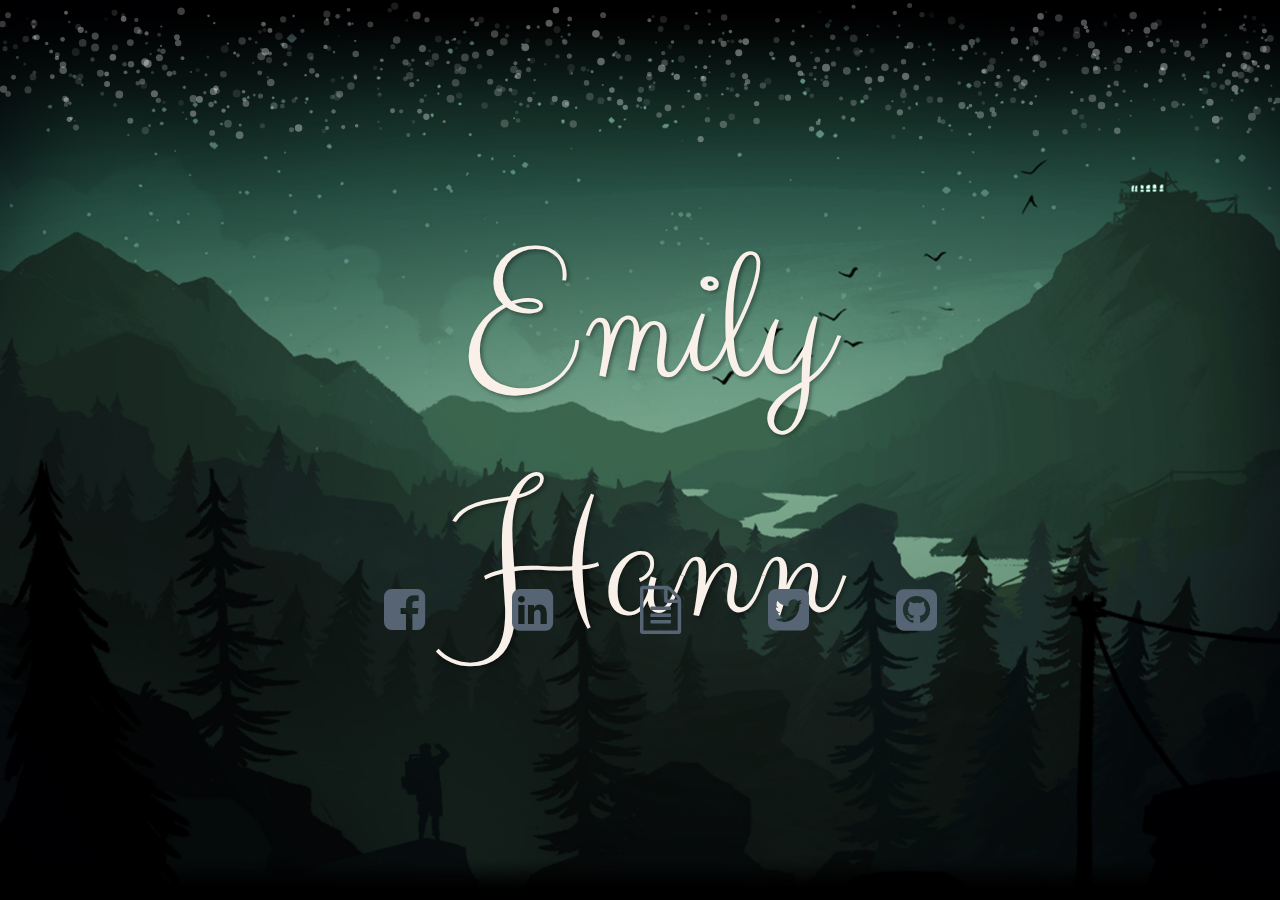
<file: index.html>
<!DOCTYPE html>
<html lang="en" class="no-js">
	<head>
        <meta charset="UTF-8" />
        <meta http-equiv="X-UA-Compatible" content="IE=edge">
        <meta name="viewport" content="width=device-width, initial-scale=1">
        <title>emily hann</title>
        <link rel="shortcut icon" href="favicon-anchor.ico">
        <link rel="stylesheet" type="text/css" href="css/normalize.css" />
        <link rel="stylesheet" type="text/css" href="css/demo.css" />
        <link rel="stylesheet" type="text/css" href="css/component.css" />
				<!-- <link rel="stylesheet" type="text/css" href="fonts/fonts.css" /> -->
        <!-- <link href="http://fonts.googleapis.com/css?family=Raleway:200,400,800|Clicker+Script" rel="stylesheet"> -->

				<style>
					@import url('https://fonts.googleapis.com/css?family=Clicker+Script');
				</style>

        <!--[if IE]>
        	<script src="http://html5shiv.googlecode.com/svn/trunk/html5.js"></script>
        <![endif]-->
				<!-- <link rel="stylesheet" href="fonts/clickerScript/ClickerScript-Regular.ttf"> -->
				<link rel="stylesheet" href="fonts/fontAwesome/css/font-awesome.min.css">
	</head>
	<body>
		<div class="container demo-2">
			<div class="content">
                <div id="large-header" class="large-header">
                    <canvas id="demo-canvas"></canvas>
                    <h1 class="main-title"><div style="Clicker Script: 'cursive', serif;">Emily Hann</div></span></h1>
										<a href="https://www.facebook.com/emily.hann.75" target="_blank" class="link1"><i class="fa fa-facebook-square"></i></a>
										<a href="https://www.linkedin.com/in/emily-hann-00685878" target="_blank" class="link2"><i class="fa fa-linkedin-square"></i></a>
										<a href="https://github.com/emhann" target="_blank" class="link5"><i class="fa fa-github-square"></i></a>
										<a href="docs/resume.pdf" target="_blank" class="link3"><i class="fa fa-file-text-o"></i></a>
										<a href="https://www.twitter.com/ehann67/" target="_blank" class="link4"><i class="fa fa-twitter-square"></i></a>
								</div>
                <!-- <div class="codrops-top clearfix">
                    <a class="codrops-icon codrops-icon-prev" href="http://tympanus.net/Development/OffCanvasMenuEffects/"><span>Previous Demo</span></a>
                    <a class="codrops-icon codrops-icon-drop" href="http://tympanus.net/codrops/?p=20153"><span>Back to the Codrops Article</span></a>
                </div>
                <div class="codrops-header">
                    <h1>Animated Background Headers <span>Examples for creative website headers</span></h1>
                    <nav class="codrops-demos">
                        <a href="index.html">Demo 1</a>
                        <a class="current-demo" href="index2.html">Demo 2</a>
                        <a href="index3.html">Demo 3</a>
                        <a href="index4.html">Demo 4</a>
                    </nav>
                </div> -->
            </div>
		</div><!-- /container -->
        <script src="js/rAF.js"></script>
        <script src="js/demo-2.js"></script>
	</body>
</html>
</file>
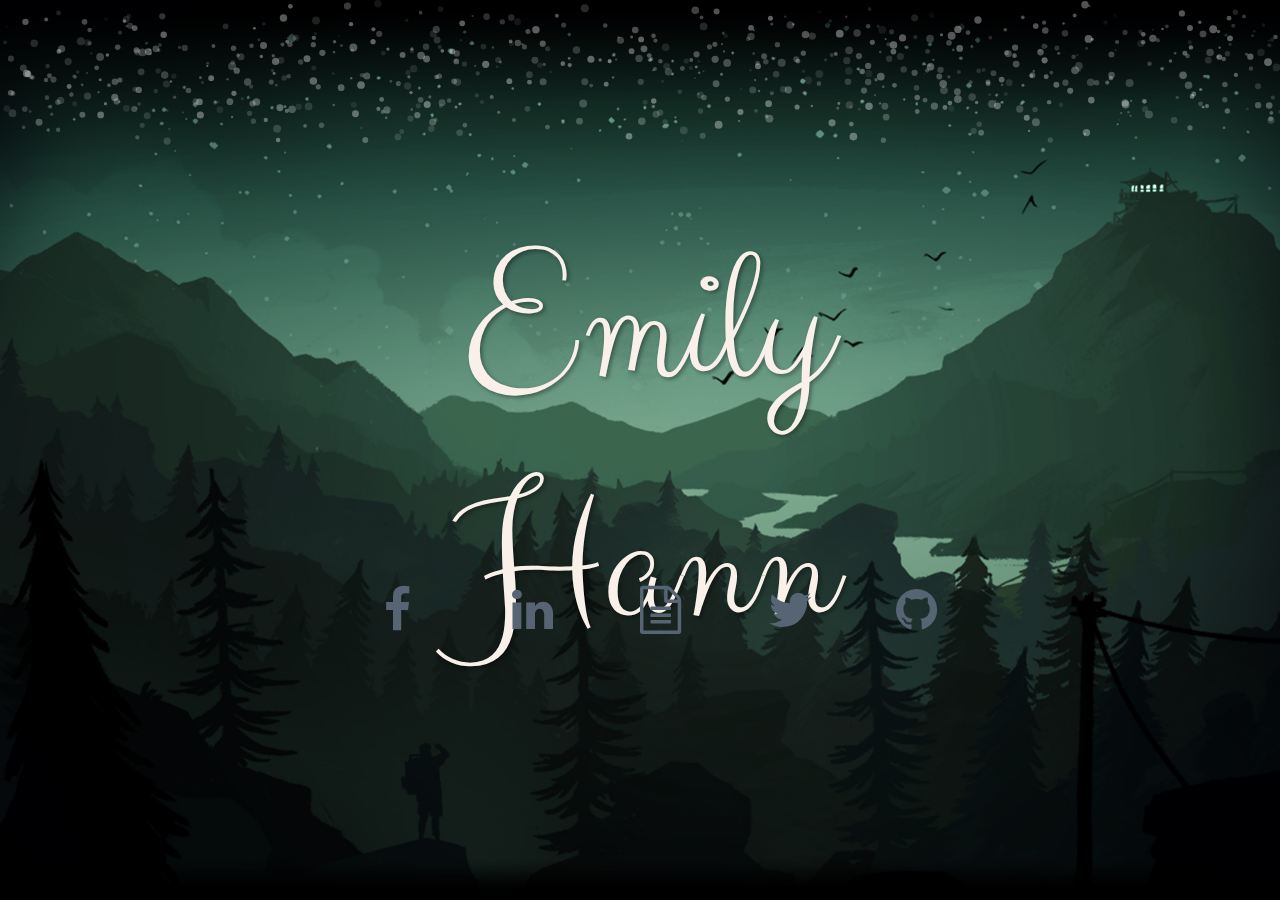
<file: index2.html>
<!DOCTYPE html>
<html lang="en" class="no-js">
	<head>
        <meta charset="UTF-8" />
        <meta http-equiv="X-UA-Compatible" content="IE=edge">
        <meta name="viewport" content="width=device-width, initial-scale=1">
        <title>emily hann | site</title>
        <link rel="shortcut icon" href="fa fa-anchor">
        <link rel="stylesheet" type="text/css" href="css/normalize.css" />
        <link rel="stylesheet" type="text/css" href="css/demo.css" />
        <link rel="stylesheet" type="text/css" href="css/component.css" />
        <link href='http://fonts.googleapis.com/css?family=Raleway:200,400,800|Clicker+Script' rel='stylesheet' type='text/css'>
        <!--[if IE]>
        	<script src="http://html5shiv.googlecode.com/svn/trunk/html5.js"></script>
        <![endif]-->
				<link rel="stylesheet" href="fonts/fontAwesome/css/font-awesome.min.css">
	</head>
	<body>
		<div class="container demo-2">
			<div class="content">
                <div id="large-header" class="large-header">
                    <canvas id="demo-canvas"></canvas>
                    <h1 class="main-title">Emily Hann</h1>
										<a href="https://www.facebook.com/emily.hann.75" target="_blank" class="link1"><i class="fa fa-facebook"></i></a>
										<a href="https://www.linkedin.com/in/emily-hann-00685878" target="_blank" class="link2"><i class="fa fa-linkedin"></i></a>
										<a href="https://github.com/emhann" target="_blank" class="link5"><i class="fa fa-github"></i></a>
										<a href="docs/resume.pdf" target="_blank" class="link3"><i class="fa fa-file-text-o"></i></a>
										<a href="https://www.twitter.com/ehann67/" target="_blank" class="link4"><i class="fa fa-twitter"></i></a>
								</div>
                <!-- <div class="codrops-top clearfix">
                    <a class="codrops-icon codrops-icon-prev" href="http://tympanus.net/Development/OffCanvasMenuEffects/"><span>Previous Demo</span></a>
                    <a class="codrops-icon codrops-icon-drop" href="http://tympanus.net/codrops/?p=20153"><span>Back to the Codrops Article</span></a>
                </div>
                <div class="codrops-header">
                    <h1>Animated Background Headers <span>Examples for creative website headers</span></h1>
                    <nav class="codrops-demos">
                        <a href="index.html">Demo 1</a>
                        <a class="current-demo" href="index2.html">Demo 2</a>
                        <a href="index3.html">Demo 3</a>
                        <a href="index4.html">Demo 4</a>
                    </nav>
                </div> -->
            </div>
		</div><!-- /container -->
        <script src="js/rAF.js"></script>
        <script src="js/demo-2.js"></script>
	</body>
</html>
</file>
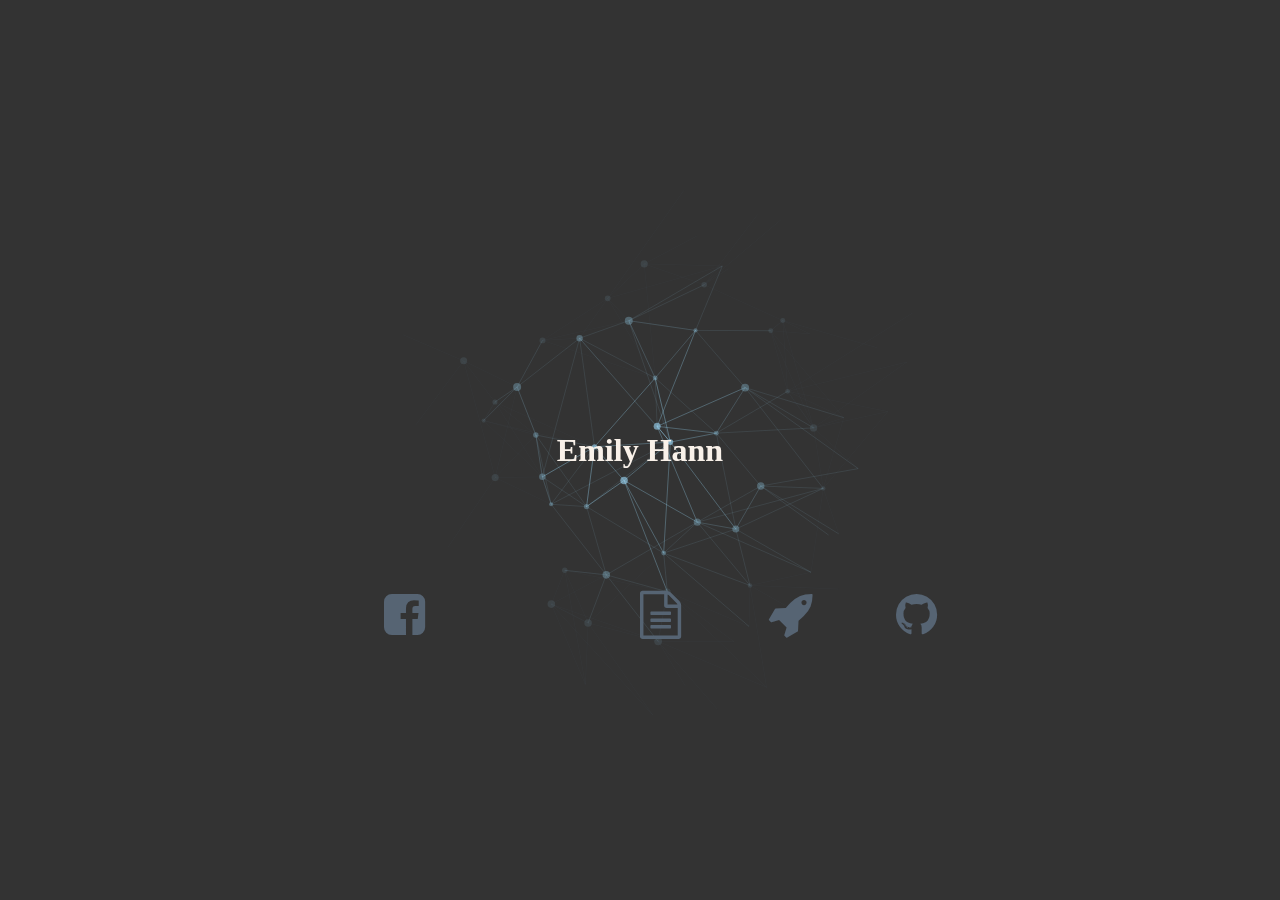
<file: indexTesting.html>
<!DOCTYPE html>
<html lang="en" class="no-js">
	<head>
		<meta charset="UTF-8" />
		<meta http-equiv="X-UA-Compatible" content="IE=edge">
		<meta name="viewport" content="width=device-width, initial-scale=1">
		<title>welcome.</title>
		<meta name="description" content="Examples for creative website header animations using Canvas and JavaScript" />
		<meta name="keywords" content="header, canvas, animated, creative, inspiration, javascript" />
		<meta name="author" content="Codrops" />
		<link rel="shortcut icon" href="../favicon.ico">
		<link rel="stylesheet" type="text/css" href="css/normalize.css" />
		<link rel="stylesheet" type="text/css" href="css/demo.css" />
		<link rel="stylesheet" type="text/css" href="css/component.css" />
		<link href='http://fonts.googleapis.com/css?family=Raleway:200,400,800' rel='stylesheet' type='text/css'>

		<!-- <link rel="stylesheet" href="https://cdnjs.cloudflare.com/ajax/libs/materialize/0.97.8/css/materialize.min.css"> -->
		<link rel="stylesheet" href="fonts/fontAwesome/css/font-awesome.min.css">
		<!--[if IE]>
		<script src="http://html5shiv.googlecode.com/svn/trunk/html5.js"></script>
		<![endif]-->
	</head>
	<body>
		<div class="container demo-1">
			<div class="content">
				<div id="large-header" class="large-header">
					<canvas id="demo-canvas"></canvas>
					<h1 class="main-title">Emily <span class="thin">Hann</span></h1>
					<a href="https://www.facebook.com/steven.siwinski" target="_blank" class="link1"><i class="fa fa-facebook-square"></i></a>
					<a href="https://www.linkedin.com/in/steven-siwinski-859521a5" target="_blank" class="link2"><i class="fa fa-linkedin-"></i></a>
					<a href="http://www.astrobin.com/users/StevenSiwinski/" target="_blank" class="link4"><i class="fa fa-rocket"></i></a>
					<a href="https://github.com/emhann" target="_blank" class="link5"><i class="fa fa-github"></i></a>
					<a href="docs/resume.pdf" target="_blank" class="link3"><i class="fa fa-file-text-o"></i></a>
				</div>
		</div><!-- /container -->
		<script src="js/TweenLite.min.js"></script>
		<script src="js/EasePack.min.js"></script>
		<script src="js/rAF.js"></script>
		<script src="js/demo-1.js"></script>
	</body>
</html>
</file>
<file: css/demo.css>
@font-face {
	font-weight: normal;
	font-style: normal;
	font-family: 'codropsicons';
	src:url('../fonts/codropsicons/codropsicons.eot');
	src:url('../fonts/codropsicons/codropsicons.eot?#iefix') format('embedded-opentype'),
		url('../fonts/codropsicons/codropsicons.woff') format('woff'),
		url('../fonts/codropsicons/codropsicons.ttf') format('truetype'),
		url('../fonts/codropsicons/codropsicons.svg#codropsicons') format('svg');
}

*, *:after, *:before { -webkit-box-sizing: border-box; box-sizing: border-box; }
.clearfix:before, .clearfix:after { content: ''; display: table; }
.clearfix:after { clear: both; }

body {
	background: #fff;
	color: #383a3c;
	font-weight: 400;
	font-size: 1em;
	line-height: 1.25;
	font-family: 'Raleway', Calibri, Arial, sans-serif;
}

a, button {
	outline: none;
}

a {
	color: #566473;
	text-decoration: none;
}

a:hover, a:focus {
	color: #34495e;
}

section {
	padding: 1em;
	text-align: center;
}

p.ref {
	text-align: center;
	padding: 2em 1em;
}

/* Header */
.codrops-header {
	margin: 0 auto;
	padding: 2em;
	text-align: center;
	max-width: 900px;
}

.codrops-header h1 {
	margin: 0;
	font-size: 4.5em;
	line-height: 1;
	font-weight: 200;
}

.codrops-header h1 span {
	display: block;
	padding: 1em 0 1.5em;
	font-size: 36%;
	color: #95a5a6;
	line-height: 1.4;
}

/* To Navigation Style */
.codrops-top {
	width: 100%;
	text-transform: uppercase;
	font-weight: 700;
	font-size: 0.69em;
	text-align: center;
	padding: 3em 0;
}

.codrops-top a {
	display: inline-block;
	padding: 1.5em;
	text-decoration: none;
	letter-spacing: 1px;
}

.codrops-icon:before {
	margin: 0 4px;
	text-transform: none;
	font-weight: normal;
	font-style: normal;
	font-variant: normal;
	font-family: 'codropsicons';
	line-height: 1;
	speak: none;
	-webkit-font-smoothing: antialiased;
}

.codrops-icon-drop:before {
	content: "\e001";
}

.codrops-icon-prev:before {
	content: "\e004";
}

/* Demo Buttons Style */
.codrops-demos {
	padding-top: 1em;
	font-size: 0.8em;
}

.codrops-demos a {
	display: inline-block;
	margin: 0.35em 0.1em;
	padding: 0.5em 1.2em;
	outline: none;
	text-decoration: none;
	text-transform: uppercase;
	letter-spacing: 1px;
	font-weight: 700;
	border-radius: 2px;
	font-size: 110%;
	border: 2px solid transparent;
}

.codrops-demos a:hover,
.codrops-demos a.current-demo {
	border-color: #383a3c;
}

.codrops-demos h3 {
	margin: 0;
	padding: 1em 0 0.5em 0;
	font-size: 0.9em;
	float: left;
	min-width: 90px;
	clear: left;
}

.codrops-demos div:not(:first-child) h3 {
	padding-top: 2em;
}

.codrops-demos a:hover,
.codrops-demos a.current-demo {
	color: inherit;
	border-color: initial;
}

/* Related demos */
.related {
	padding: 10em 0;
}

.related p {
	font-size: 1.5em;
}

.related > a {
	display: inline-block;
	text-align: center;
	margin: 20px 10px;
	padding: 25px;
	vertical-align: middle;
}

.related a img {
	max-width: 100%;
	opacity: 0.8;
	border-radius: 10px;
}

.related a:hover img,
.related a:active img {
	opacity: 1;
}

.related a h3 {
	margin: 0;
	min-height: 63px;
	padding: 0.5em 0 0.3em;
	max-width: 300px;
	text-align: center;
	font-weight: 400;
	font-size: 1em;
}

@media screen and (max-width: 40em) {

	.codrops-header h1 {
		font-size: 2.5em;
	}
}
</file>
<file: css/component.css>
/* Header */
.large-header {
	/*font-family: 'Clicker Script', cursive;*/
	position: relative;
	width: 100%;
	background: #333;
	overflow: hidden;
	background-size: cover;
	background-position: center center;
	z-index: 1;
}

.demo-2 .large-header {
	font-family: 'Clicker Script', cursive;
	background-image: url('../img/firewatch.jpg');
	background-position: center bottom;
}

.main-title {
	font-family: 'Clicker Script', cursive;
	position: absolute;
	margin: 0;
	padding: 0;
	color: #f9f1e9;
	text-align: center;
	top: 50%;
	left: 50%;
	-webkit-transform: translate3d(-50%,-50%,0);
	transform: translate3d(-50%,-50%,0);
}

a:hover{
	color: white;
}

.link1 {
	position: absolute;
	text-align: center;
	top: 65%;
	left: 30%;
	font-size: 3em;
}


.link2 {
	position: absolute;
	text-align: center;
	top: 65%;
	left: 40%;
	font-size: 3em;
}

.link3 {
	position: absolute;
	text-align: center;
	top: 65%;
	left: 50%;
	font-size: 3em;
}

.link4 {
	position: absolute;
	text-align: center;
	top: 65%;
	left: 60%;
	font-size: 3em;
}

.link5 {
	position: absolute;
	text-align: center;
	top: 65%;
	left: 70%;
	font-size: 3em;
}

.demo-2 .main-title {
	font-family: 'Clicker Script', cursive;
	font-weight: normal;
	font-size: 12em;
	padding-left: 10px;
	text-shadow: 2px 2px 4px rgba(0,0,0,0.4);
}

.demo-2 .main-title::before {
	content: '';
	width: 20vw;
	height: 20vw;
	min-width: 3.5em;
	min-height: 3.5em;
	position: absolute;
	top: 50%;
	left: 50%;
	border-radius: 50%;
	z-index: -1;
	-webkit-transform: translate3d(-50%,-50%,0);
	transform: translate3d(-50%,-50%,0);
}

@media only screen and (max-width : 768px) {

	.demo-2 .main-title {
		font-size: 5em;
	}
}
</file>
<file: fonts/fonts.css>
/* latin-ext */
@font-face {
  font-family: 'Clicker Script';
  font-style: normal;
  font-weight: 400;
  src: local('Clicker Script'), local('ClickerScript-Regular'), url(http://fonts.gstatic.com/s/clickerscript/v4/Zupmk8XwADjufGxWB9KThO87R-l0-Xx_7cYc0ZX1ifE.woff2) format('woff2');
  unicode-range: U+0100-024F, U+1E00-1EFF, U+20A0-20AB, U+20AD-20CF, U+2C60-2C7F, U+A720-A7FF;
}
/* latin */
@font-face {
  font-family: 'Clicker Script';
  font-style: normal;
  font-weight: 400;
  src: local('Clicker Script'), local('ClickerScript-Regular'), url(http://fonts.gstatic.com/s/clickerscript/v4/Zupmk8XwADjufGxWB9KThEd0sm1ffa_JvZxsF_BEwQk.woff2) format('woff2');
  unicode-range: U+0000-00FF, U+0131, U+0152-0153, U+02C6, U+02DA, U+02DC, U+2000-206F, U+2074, U+20AC, U+2212, U+2215;
}
/* latin-ext */
@font-face {
  font-family: 'Raleway';
  font-style: normal;
  font-weight: 200;
  src: local('Raleway ExtraLight'), local('Raleway-ExtraLight'), url(http://fonts.gstatic.com/s/raleway/v11/cbAbzEjxTdN5KKmS-gA0tSEAvth_LlrfE80CYdSH47w.woff2) format('woff2');
  unicode-range: U+0100-024F, U+1E00-1EFF, U+20A0-20AB, U+20AD-20CF, U+2C60-2C7F, U+A720-A7FF;
}
/* latin */
@font-face {
  font-family: 'Raleway';
  font-style: normal;
  font-weight: 200;
  src: local('Raleway ExtraLight'), local('Raleway-ExtraLight'), url(http://fonts.gstatic.com/s/raleway/v11/8KhZd3VQBtXTAznvKjw-k_k_vArhqVIZ0nv9q090hN8.woff2) format('woff2');
  unicode-range: U+0000-00FF, U+0131, U+0152-0153, U+02C6, U+02DA, U+02DC, U+2000-206F, U+2074, U+20AC, U+2212, U+2215;
}
/* latin-ext */
@font-face {
  font-family: 'Raleway';
  font-style: normal;
  font-weight: 400;
  src: local('Raleway'), local('Raleway-Regular'), url(http://fonts.gstatic.com/s/raleway/v11/yQiAaD56cjx1AooMTSghGfY6323mHUZFJMgTvxaG2iE.woff2) format('woff2');
  unicode-range: U+0100-024F, U+1E00-1EFF, U+20A0-20AB, U+20AD-20CF, U+2C60-2C7F, U+A720-A7FF;
}
/* latin */
@font-face {
  font-family: 'Raleway';
  font-style: normal;
  font-weight: 400;
  src: local('Raleway'), local('Raleway-Regular'), url(http://fonts.gstatic.com/s/raleway/v11/0dTEPzkLWceF7z0koJaX1A.woff2) format('woff2');
  unicode-range: U+0000-00FF, U+0131, U+0152-0153, U+02C6, U+02DA, U+02DC, U+2000-206F, U+2074, U+20AC, U+2212, U+2215;
}
/* latin-ext */
@font-face {
  font-family: 'Raleway';
  font-style: normal;
  font-weight: 800;
  src: local('Raleway ExtraBold'), local('Raleway-ExtraBold'), url(http://fonts.gstatic.com/s/raleway/v11/QoPu455RxV2raYSIFXAMBSEAvth_LlrfE80CYdSH47w.woff2) format('woff2');
  unicode-range: U+0100-024F, U+1E00-1EFF, U+20A0-20AB, U+20AD-20CF, U+2C60-2C7F, U+A720-A7FF;
}
/* latin */
@font-face {
  font-family: 'Raleway';
  font-style: normal;
  font-weight: 800;
  src: local('Raleway ExtraBold'), local('Raleway-ExtraBold'), url(http://fonts.gstatic.com/s/raleway/v11/1ImRNPx4870-D9a1EBUdPPk_vArhqVIZ0nv9q090hN8.woff2) format('woff2');
  unicode-range: U+0000-00FF, U+0131, U+0152-0153, U+02C6, U+02DA, U+02DC, U+2000-206F, U+2074, U+20AC, U+2212, U+2215;
}
</file>
